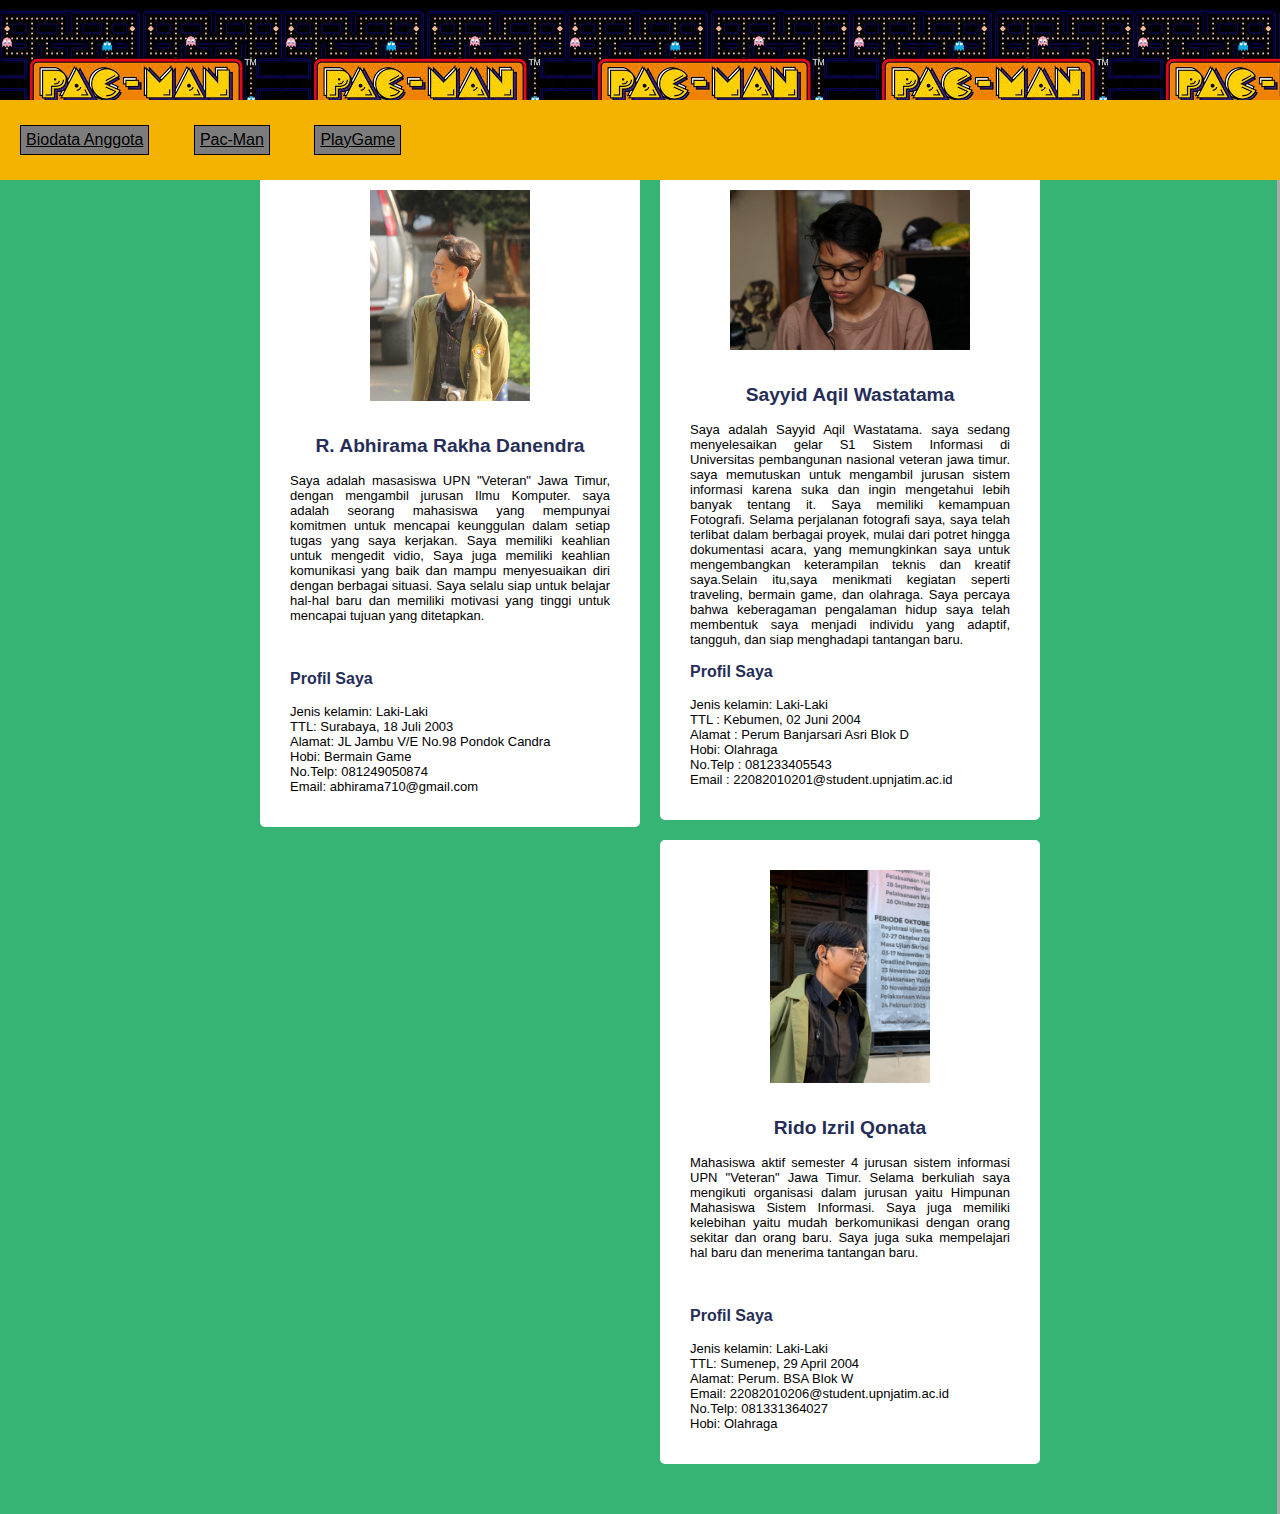
<file: index.html>
<html lang="en">
    <head>
        <title>Koridor Kelompok 5</title>
        <style>
            header{
                background-image: url("tpacman.jpg");
                color: #ffffff00;
                border-bottom-style: outset;
                border-color: #ffffff;
                padding: 20px;
                text-align: center;
                position: fixed;
                left: 0;
                top: 0;
                width: 100%; 
            }
            body{
                border: #000000;
                font-family: Arial, sans-serif;
                border-right-style: outset;
                border-color: #ffffff;
                margin: 0;
                padding: 0;
                background-color: #35b474;
                position: absolute;
                padding-left: 260px; /* Memberi ruang untuk navigasi */
                padding-top: 160px; /* Memberi ruang di atas navigasi */
                padding-bottom: 30px;
                right: 0;
                left: 0;
                overflow-y: auto; 
            }
            section{
                padding: 30px;
                padding-bottom: 20px;
                margin-right: 20px;
                margin-bottom: 20px;
                background-color: #ffffff;
                border-radius: 5px;
                color: #000000;
                width: 320; /* Lebar total dikurangi margin dan lebar navigasi */
                float: left; /* Membuat section mengapung ke kanan */
                img{ 
                    display: block;
                    margin-left: auto;
                    margin-right: auto;
                }
                h2{
                    text-align: center;
                    font-size: larger;
                    color: #262e57;
                }
                h3{
                    font-size: medium;
                    color: #262e57;
                }
                p{
                    text-align: justify;
                    font-size: small;
                }
            }
            nav {
                background-color: #f5b301;
                color: #000000;
                padding: 5px 0;
                align-items: center;
                text-align: left;
                position: fixed;
                top: 100;
                left: 0;
                width: 100%; 
            }
            nav a {
                border: 1px solid black;
                background-color: #7c7c7c;
                color: #000000;
                text-decoration:underline;
                align-items: center;
                margin: 20px; 
                display: inline-block; 
                padding: 5px;
            }
            nav a:hover {
                text-decoration: underline;
            }
        </style>
    </head>
    <body>
        <header>
            <h1>Biodata Kelompok 9</h1>
        </header>
        
        <nav>
            <a href="index.html">Biodata Anggota</a>
            <a href="ide game.html">Pac-Man</a>
            <a href="playgame.html">PlayGame</a>
        </nav>

        <section>
            <img src="Abhie.jpeg" alt="Error" width="50%" height="50%"><br>
            <h2>R. Abhirama Rakha Danendra</h2>
            <p>Saya adalah masasiswa UPN "Veteran" Jawa Timur, dengan mengambil jurusan Ilmu Komputer. saya adalah seorang 
                mahasiswa yang mempunyai komitmen untuk mencapai keunggulan dalam setiap tugas yang saya kerjakan. 
                Saya memiliki keahlian untuk mengedit vidio, Saya juga memiliki keahlian komunikasi yang baik dan mampu 
                menyesuaikan diri dengan berbagai situasi. Saya selalu siap untuk belajar hal-hal 
                baru dan memiliki motivasi yang tinggi untuk mencapai tujuan yang ditetapkan.
            </p><br>
            <h3>Profil Saya</h3>
            <p>Jenis kelamin: Laki-Laki<br>
                TTL: Surabaya, 18 Juli 2003<br>
                Alamat: JL Jambu V/E No.98 Pondok Candra<br>
                Hobi: Bermain Game<br>
                No.Telp: 081249050874<br>
                Email: abhirama710@gmail.com
            </p>
        </section>

        <section>
            <img src="Sayid.jpeg" alt="Error" width="75%" height="75%"><br>
            <h2>Sayyid Aqil Wastatama</h2>
            <p>Saya adalah Sayyid Aqil Wastatama. saya sedang menyelesaikan gelar S1 Sistem Informasi di Universitas pembangunan nasional veteran jawa timur. saya memutuskan untuk mengambil jurusan sistem informasi karena suka dan ingin mengetahui lebih banyak tentang it. Saya memiliki kemampuan Fotografi. Selama perjalanan fotografi saya, saya telah terlibat dalam berbagai proyek, mulai dari potret hingga dokumentasi acara, yang memungkinkan saya untuk mengembangkan keterampilan teknis dan kreatif saya.Selain itu,saya menikmati kegiatan seperti traveling, bermain game, dan olahraga. 
                Saya percaya bahwa keberagaman pengalaman hidup saya telah membentuk saya menjadi individu yang adaptif, tangguh, dan siap menghadapi tantangan baru.
            </p>
            <h3>Profil Saya</h3>
            <p>Jenis kelamin: Laki-Laki<br>
                TTL : Kebumen, 02 Juni 2004<br>
                Alamat : Perum Banjarsari Asri Blok D<br>
                Hobi: Olahraga<br>
                No.Telp : 081233405543<br>
                Email : 22082010201@student.upnjatim.ac.id
            </p>
        </section>

        <section>
            <img src="Ridocv.jpg" alt="Error" width="50%" height="50%"><br>
            <h2>Rido Izril Qonata</h2>
            <p>Mahasiswa aktif semester 4 jurusan sistem informasi UPN "Veteran" Jawa Timur. 
                Selama berkuliah saya mengikuti organisasi dalam jurusan yaitu Himpunan Mahasiswa Sistem Informasi. Saya juga memiliki kelebihan yaitu
                mudah berkomunikasi dengan orang sekitar dan orang baru. Saya juga suka mempelajari hal baru dan menerima tantangan baru.
            </p><br>
            <h3>Profil Saya</h3>
            <p>Jenis kelamin: Laki-Laki<br>
                TTL: Sumenep, 29 April 2004<br>
                Alamat: Perum. BSA Blok W<br>
                Email: 22082010206@student.upnjatim.ac.id<br>
                No.Telp: 081331364027<br>
                Hobi: Olahraga
            </p>
        </section>
    </body>
</html>
</file>
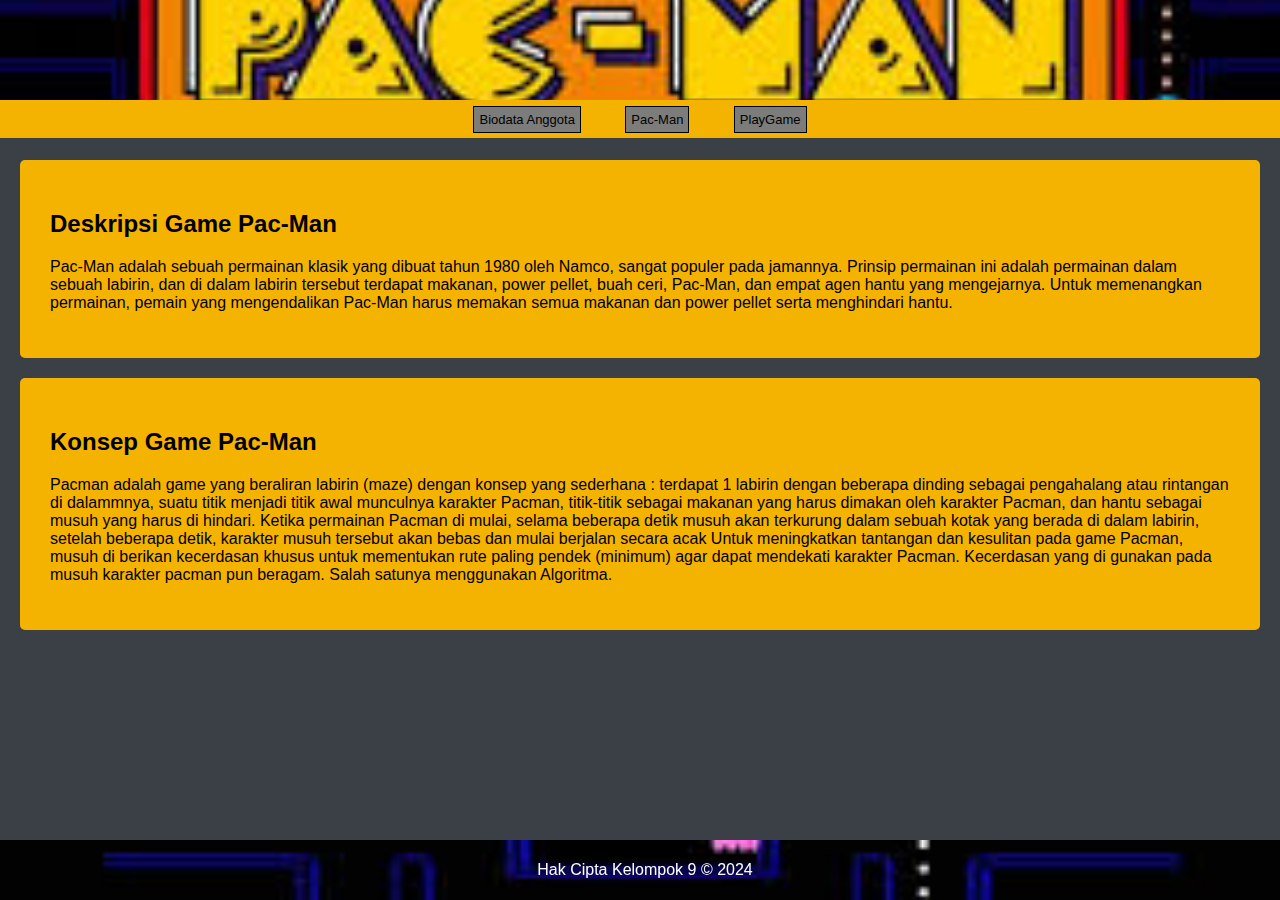
<file: ide game.html>
<html lang="en">
    <head>
        <title>PACMAN</title>

    </head>
    <style>
        body {
            font-family: Arial, sans-serif;
            margin: 0;
            padding: 0;
            background-color: #3B3F46;
            padding-bottom: 60px; 
            padding-top: 140px;
            overflow-y: auto; 
        }
        header {
            background-image: url("tpacman.jpg");
            background-position: center;
            background-size: cover;
            background-repeat: no-repeat;
            color: #ffffff00;
            padding: 20px;
            text-align: center;
            position: fixed;
            top: 0;
            width: 100%; 
            
        }
        section {
            padding: 30px;
            margin: 20px;
            background-color: #f5b301;
            border-radius: 5px;
        }
        nav {
            background-color: #f5b301;
            color: #000000;
            padding: 10px 0;
            align-items: center;
            position: fixed;
            top: 100;
            left: 0;
            width: 100%; 
        }
        nav a {
            border: 1px solid #000000;
            background-color: #7c7c7b;
            color: #000000;
            text-decoration: none;
            margin: 0 20px;
            padding: 5;
            font-size: small;
        }
        nav a:hover {
            text-decoration: underline;
        }
        footer {
            background-image: url("bgpacman.jpg");
            background-position: center;
            background-size: cover; 
            background-repeat: no-repeat;
            color: #fff;
            text-align: center;
            padding: 5px;
            position: fixed;
            bottom: 0; 
            width: 100%; 
        }
    </style>
    <body>
        <header>
            <h1>PACMAN</h1>
            <nav>
                <a href="index.html">Biodata Anggota</a>
                <a href="ide game.html">Pac-Man</a>
                <a href="playgame.html">PlayGame</a>
            </nav>
        </header>
        <section>
            <h2>Deskripsi Game Pac-Man</h2>
            <p>
                Pac-Man adalah sebuah permainan klasik yang dibuat tahun 1980 oleh Namco, sangat populer
                pada jamannya. Prinsip permainan ini adalah permainan dalam sebuah labirin, dan di dalam
                labirin tersebut terdapat makanan, power pellet, buah ceri, Pac-Man, dan empat agen hantu
                yang mengejarnya. Untuk memenangkan permainan, pemain yang mengendalikan Pac-Man
                harus memakan semua makanan dan power pellet serta menghindari hantu.
            </p>
        </section>
        <section>
            <h2>Konsep Game Pac-Man</h2>
            <p>
                Pacman adalah game yang beraliran labirin (maze) dengan konsep yang sederhana : terdapat 1 
                labirin dengan beberapa dinding sebagai pengahalang atau rintangan di dalammnya, suatu titik 
                menjadi titik awal munculnya karakter Pacman, titik-titik sebagai makanan yang harus dimakan 
                oleh karakter Pacman, dan hantu sebagai musuh yang harus di hindari. Ketika permainan Pacman 
                di mulai, selama beberapa detik musuh akan terkurung dalam sebuah kotak yang berada di dalam 
                labirin, setelah beberapa detik, karakter musuh tersebut akan bebas dan mulai berjalan secara 
                acak Untuk meningkatkan tantangan dan kesulitan pada game Pacman, musuh di berikan kecerdasan 
                khusus untuk mementukan rute paling pendek (minimum) agar dapat mendekati karakter Pacman. 
                Kecerdasan yang di gunakan pada musuh karakter pacman pun beragam. Salah satunya menggunakan Algoritma.
            </p>
        </section>
        <footer>
            <p>Hak Cipta Kelompok 9 © 2024 </p>
        </footer>
    </body>
</html>
</file>
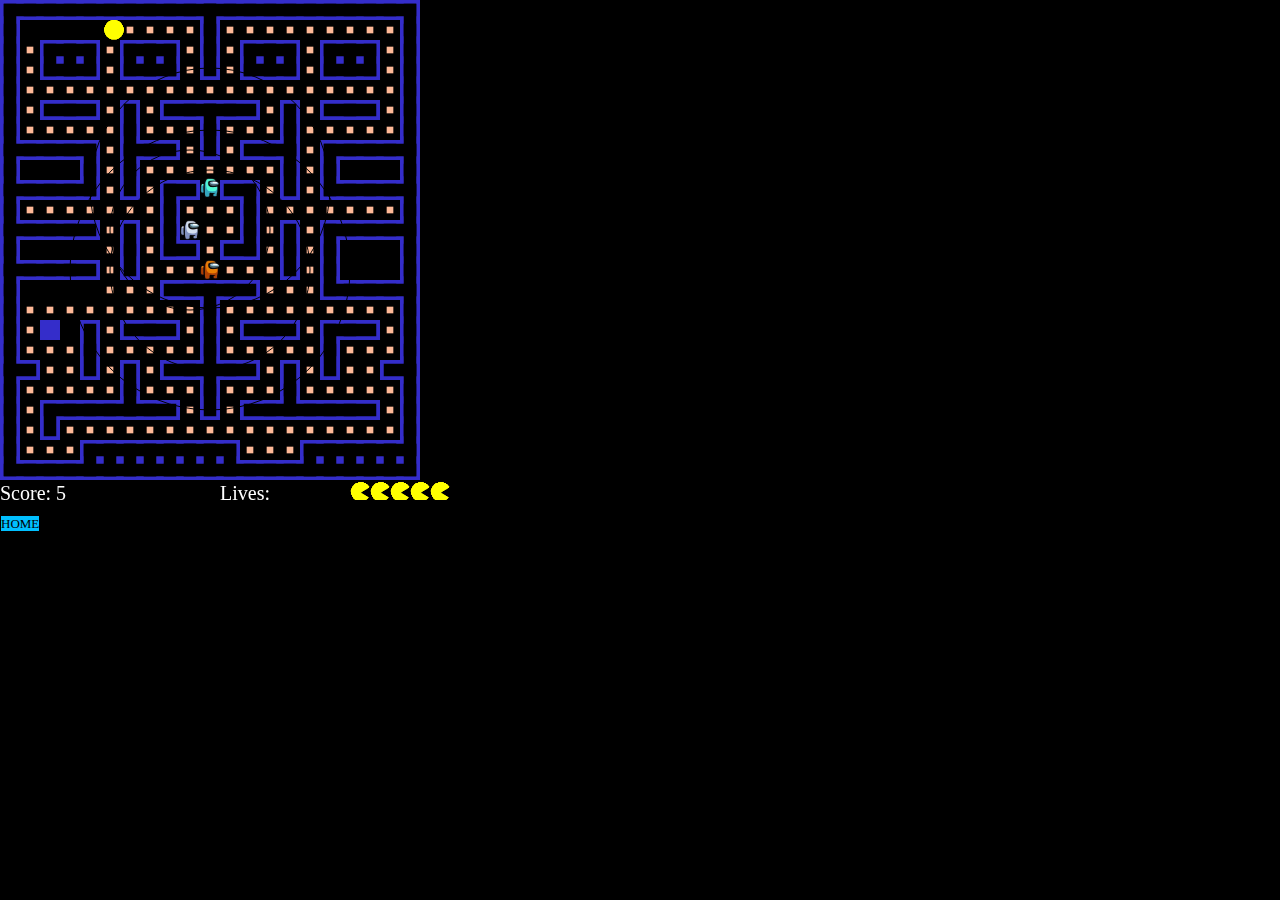
<file: playgame.html>
<!DOCTYPE html>
<html lang="en">

<head>
    <meta charset="UTF-8">
    <meta http-equiv="X-UA-Compatible" content="IE=edge">
    <meta name="viewport" content="width=device-width, initial-scale=1.0">
    <title>Pacman</title>   
</head>

<style>
    nav {
            color: #000000;
            padding: 10px 0;
            align-items: center;
            position: fixed;
            top: 100;
            left: 10;
            width: 100%; 
        }
        nav a {
            border: 1px solid #000000;
            background-color: #00bfff;
            color: #000000;
            text-decoration: none;
            margin: 1 20px;
            padding: 5;
            font-size: small;
        }
        nav a:hover {
            text-decoration: underline;
        }
</style>    
<body style="margin: 0; background-color: black;">
    <canvas id="canvas" width="500" height="500"></canvas>
    <div style="display:none;">
        <img id="animation" src="animations.gif" width="140" height="20">
        <img id="ghosts" src="among.png" width="140" height="20">
    </div>
    <nav>
        <a href="index.html">HOME</a>
    </nav>
    <script src="ghost.js"></script>
    <script src="pacman.js"></script>
    <script src="game.js"></script>
</body>

</html>
</file>
